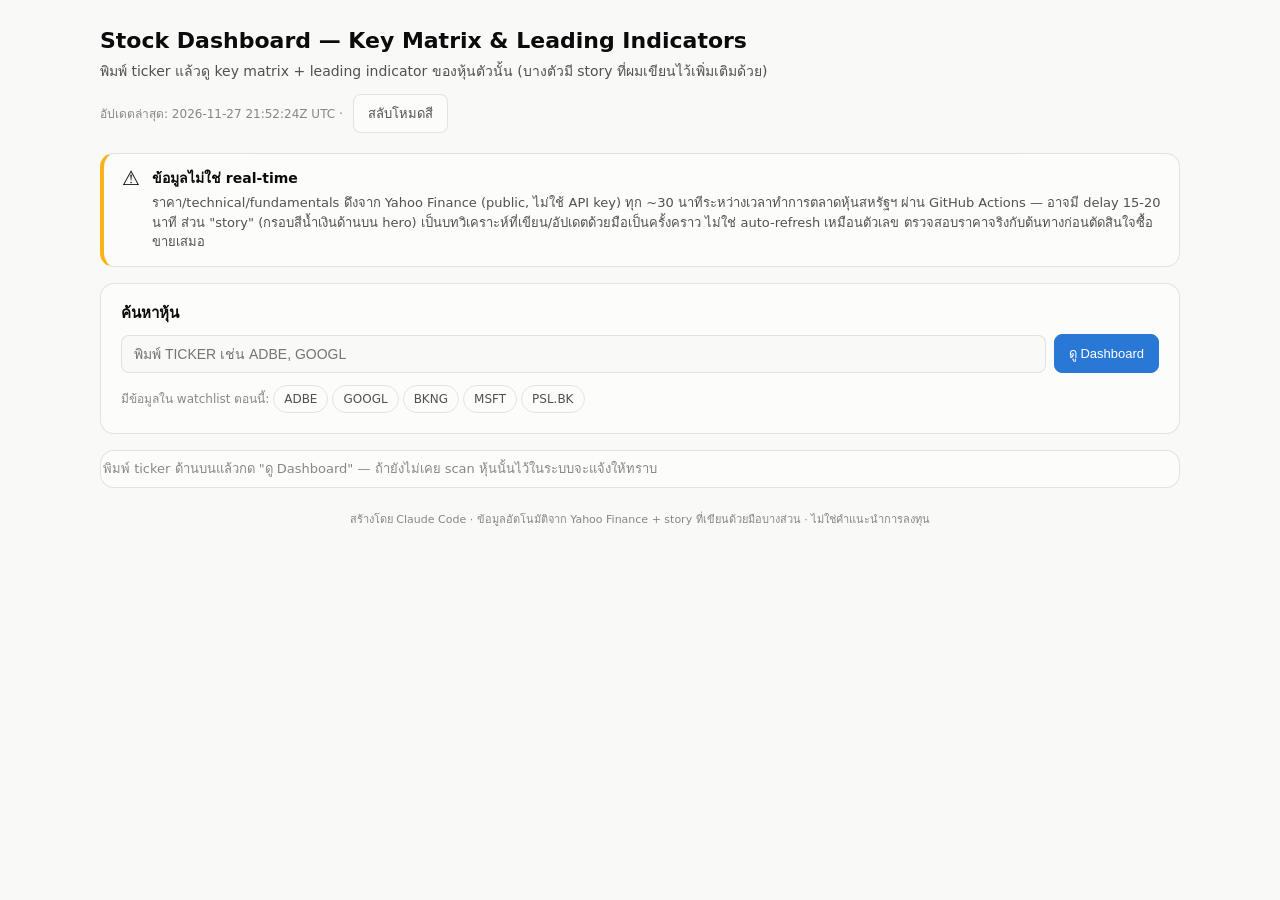
<file: dashboard/index.html>
<!doctype html>
<html lang="th">
<head>
<meta charset="utf-8">
<meta name="robots" content="noindex, nofollow">
<title>Stock Dashboard — Key Matrix &amp; Leading Indicators</title>
<meta name="viewport" content="width=device-width, initial-scale=1">
<style>
  /* ===== ดึงจาก scripts/dr_scan/page_template.html เพื่อให้หน้าตาตรงกับระบบเดิม ===== */
  :root{
    --surface-1:#fcfcfb; --page:#f9f9f7;
    --text-primary:#0b0b0b; --text-secondary:#52514e; --text-muted:#898781;
    --grid:#e1e0d9; --axis:#c3c2b7; --border:rgba(11,11,11,0.10);
    --series-1:#2a78d6; --series-2:#c9972c; --series-3:#a09d94;
    --good:#0ca30c; --warning:#fab219; --serious:#ec835a; --critical:#d03b3b;
    --card-radius:14px;
  }
  @media (prefers-color-scheme: dark){
    :root{
      --surface-1:#1a1a19; --page:#0d0d0d;
      --text-primary:#ffffff; --text-secondary:#c3c2b7; --text-muted:#898781;
      --grid:#2c2c2a; --axis:#383835; --border:rgba(255,255,255,0.10);
      --series-1:#3987e5; --series-2:#d9ab45; --series-3:#6f6d66;
    }
  }
  :root[data-theme="dark"]{
    --surface-1:#1a1a19; --page:#0d0d0d;
    --text-primary:#ffffff; --text-secondary:#c3c2b7; --text-muted:#898781;
    --grid:#2c2c2a; --axis:#383835; --border:rgba(255,255,255,0.10);
    --series-1:#3987e5; --series-2:#d9ab45; --series-3:#6f6d66;
  }
  :root[data-theme="light"]{
    --surface-1:#fcfcfb; --page:#f9f9f7;
    --text-primary:#0b0b0b; --text-secondary:#52514e; --text-muted:#898781;
    --grid:#e1e0d9; --axis:#c3c2b7; --border:rgba(11,11,11,0.10);
    --series-1:#2a78d6; --series-2:#c9972c; --series-3:#a09d94;
  }
  *{box-sizing:border-box;}
  body{margin:0;background:var(--page);color:var(--text-primary);font-family:system-ui,-apple-system,"Segoe UI",sans-serif;padding:24px;line-height:1.5;overflow-x:hidden;}
  .wrap{max-width:1080px;margin:0 auto;}
  header.page{margin-bottom:20px;}
  h1{font-size:22px;margin:0 0 4px;}
  .subtitle{color:var(--text-secondary);font-size:14px;margin:0 0 2px;}
  .meta{color:var(--text-muted);font-size:12px;}
  .card{background:var(--surface-1);border:1px solid var(--border);border-radius:var(--card-radius);padding:18px 20px;margin-bottom:16px;}
  .alert{background:var(--surface-1);border:1px solid var(--border);border-left:4px solid var(--warning);border-radius:var(--card-radius);padding:14px 18px;margin-bottom:16px;display:flex;gap:12px;align-items:flex-start;}
  .alert .icon{font-size:20px;line-height:1;}
  .alert .title{font-weight:600;font-size:14px;margin-bottom:4px;}
  .alert .body{font-size:13px;color:var(--text-secondary);}
  .btn{background:var(--surface-1);border:1px solid var(--border);color:var(--text-secondary);font-size:13px;padding:8px 14px;border-radius:8px;cursor:pointer;display:inline-block;text-decoration:none;}
  .btn:hover{color:var(--text-primary);}
  .btn.primary{background:var(--series-1);color:#fff;border-color:var(--series-1);}
  input[type=text]{background:var(--page);border:1px solid var(--border);border-radius:8px;color:var(--text-primary);padding:10px 12px;font-size:14px;}
  .search-row{display:flex;gap:8px;flex-wrap:wrap;align-items:center;}
  .search-row input[type=text]{flex:1;min-width:220px;text-transform:uppercase;}
  .section-title{font-size:15px;font-weight:600;margin:0 0 10px;}
  .stop-box{border:1px solid var(--border);border-left:4px solid var(--warning);border-radius:var(--card-radius);padding:14px 18px;background:var(--surface-1);}
  .stop-box .title{font-weight:600;font-size:13px;margin-bottom:6px;}
  .stop-box ul{margin:6px 0 0;padding-left:18px;font-size:12px;color:var(--text-secondary);}
  .badge{display:inline-block;font-size:11px;padding:2px 8px;border-radius:20px;font-weight:600;}
  .badge.good{background:rgba(12,163,12,0.15);color:var(--good);}
  .badge.warn{background:rgba(250,178,25,0.15);color:#a06d00;}
  @media (prefers-color-scheme: dark){ .badge.warn{color:var(--warning);} }
  .badge.serious{background:rgba(236,131,90,0.15);color:var(--serious);}
  .badge.critical{background:rgba(211,66,66,0.15);color:var(--critical);}
  .badge.open{background:rgba(42,120,214,0.15);color:var(--series-1);}
  .chip{display:inline-block;font-size:12px;padding:4px 10px;border-radius:20px;border:1px solid var(--border);color:var(--text-secondary);cursor:pointer;margin:2px 4px 2px 0;}
  .chip:hover{color:var(--text-primary);border-color:var(--series-1);}
  footer{font-size:11px;color:var(--text-muted);margin-top:24px;text-align:center;}

  .price-row{display:flex;align-items:baseline;gap:14px;flex-wrap:wrap;margin:10px 0 4px;}
  .price{font-size:36px;font-weight:700;font-variant-numeric:tabular-nums;}
  .delta{font-size:15px;font-weight:600;}
  .delta.up{color:var(--good);}
  .delta.down{color:var(--critical);}
  .subrange{color:var(--text-muted);font-size:12.5px;}

  .narrative{font-size:13.5px;color:var(--text-secondary);line-height:1.6;}
  .no-narrative{font-size:12.5px;color:var(--text-muted);font-style:italic;}

  .hero{border:1.5px solid var(--series-1);}
  .hero-top{display:flex;flex-wrap:wrap;align-items:center;justify-content:space-between;gap:8px;margin-bottom:10px;}
  .hero-title{font-size:15px;font-weight:700;}
  .hero-question{font-size:13.5px;color:var(--text-secondary);line-height:1.55;margin-bottom:14px;}
  .hero-grid{display:grid;grid-template-columns:repeat(auto-fit,minmax(200px,1fr));gap:12px;}
  .hero-item-label{font-size:11px;color:var(--text-muted);font-weight:600;text-transform:uppercase;letter-spacing:.03em;margin-bottom:3px;}
  .hero-item-value{font-size:15px;font-weight:700;line-height:1.3;}
  .hero-item-note{font-size:12px;color:var(--text-secondary);margin-top:2px;line-height:1.4;}

  .grid{display:grid;grid-template-columns:repeat(auto-fit,minmax(220px,1fr));gap:12px;}
  .tile{background:var(--page);border:1px solid var(--border);border-radius:10px;padding:12px 14px;}
  .tile-top{display:flex;justify-content:space-between;align-items:flex-start;gap:8px;margin-bottom:6px;}
  .tile-label{font-size:12px;color:var(--text-secondary);font-weight:600;line-height:1.3;}
  .tile-value{font-size:19px;font-weight:700;margin:2px 0 4px;font-variant-numeric:tabular-nums;}
  .tile-note{font-size:11.5px;color:var(--text-muted);line-height:1.4;}
  .cat-desc{font-size:12.5px;color:var(--text-secondary);margin:-4px 0 12px;}

  #results{display:none;}
  #results.show{display:block;}
  #empty-state{color:var(--text-muted);font-size:13px;padding:8px 2px;}

  @media (max-width:640px){
    body{padding:10px;}
    .card{padding:12px 14px;}
    h1{font-size:18px;}
    .price{font-size:28px;}
  }
</style>
</head>
<body>
<div class="wrap">

  <header class="page">
    <h1>Stock Dashboard — Key Matrix &amp; Leading Indicators</h1>
    <p class="subtitle">พิมพ์ ticker แล้วดู key matrix + leading indicator ของหุ้นตัวนั้น (บางตัวมี story ที่ผมเขียนไว้เพิ่มเติมด้วย)</p>
    <p class="meta">อัปเดตล่าสุด: <span id="scan-time"></span> · <button class="btn" id="toggle-theme" style="margin-left:6px;">สลับโหมดสี</button></p>
  </header>

  <div class="alert">
    <div class="icon">⚠️</div>
    <div>
      <div class="title">ข้อมูลไม่ใช่ real-time</div>
      <div class="body">ราคา/technical/fundamentals ดึงจาก Yahoo Finance (public, ไม่ใช้ API key) ทุก ~30 นาทีระหว่างเวลาทำการตลาดหุ้นสหรัฐฯ ผ่าน GitHub Actions — อาจมี delay 15-20 นาที ส่วน "story" (กรอบสีน้ำเงินด้านบน hero) เป็นบทวิเคราะห์ที่เขียน/อัปเดตด้วยมือเป็นครั้งคราว ไม่ใช่ auto-refresh เหมือนตัวเลข ตรวจสอบราคาจริงกับต้นทางก่อนตัดสินใจซื้อขายเสมอ</div>
    </div>
  </div>

  <div class="card">
    <p class="section-title">ค้นหาหุ้น</p>
    <div class="search-row">
      <input type="text" id="ticker-input" placeholder="พิมพ์ ticker เช่น ADBE, GOOGL" list="ticker-suggestions">
      <datalist id="ticker-suggestions"></datalist>
      <button class="btn primary" id="go-btn">ดู Dashboard</button>
    </div>
    <p style="margin:10px 0 0;font-size:12px;color:var(--text-muted);">มีข้อมูลใน watchlist ตอนนี้: <span id="chip-list"></span></p>
  </div>

  <div id="empty-state" class="card">พิมพ์ ticker ด้านบนแล้วกด "ดู Dashboard" — ถ้ายังไม่เคย scan หุ้นนั้นไว้ในระบบจะแจ้งให้ทราบ</div>

  <div id="results"></div>

  <footer>สร้างโดย Claude Code · ข้อมูลอัตโนมัติจาก Yahoo Finance + story ที่เขียนด้วยมือบางส่วน · ไม่ใช่คำแนะนำการลงทุน</footer>
</div>

<script>
(function(){
  "use strict";
  var DATA = {"ADBE": {"company": "Adobe Inc.", "exchange": "US", "price": "$234.79", "delta": "+0.84%", "deltaDir": "up", "range": "52-wk range $190.12 – $362.71", "sections": [{"title": "Growth &amp; Retention", "desc": "ตัวเลขที่บอกล่วงหน้าว่ารายได้อนาคตจะโตหรือชะลอ", "tiles": [{"label": "Ending ARR (Q2 FY26)", "value": "$27.1B", "note": "+12.5% YoY", "badge": "good"}, {"label": "Enterprise >$10M ARR", "value": ">20% YoY", "note": "โมเมนตัม enterprise แข็งแรง", "badge": "good"}, {"label": "2H FY26 organic ARR", "value": "ปรับลด ~$480M", "note": "เลื่อนขึ้นราคา + freemium shift", "badge": "warn"}]}, {"title": "AI Narrative", "desc": "ตัวขับเคลื่อนราคาหุ้นหลักปีนี้", "tiles": [{"label": "AI-first ARR", "value": ">$500M", "note": "โต 3 เท่า YoY", "badge": "good"}, {"label": "การแข่งขัน AI-native", "value": "แรงกดดันสูง", "note": "Canva/Figma/Midjourney/OpenAI", "badge": "critical"}]}, {"title": "Fundamentals (auto)", "desc": "คำนวณอัตโนมัติจาก Yahoo Finance ทุกรอบ scan", "tiles": [{"label": "Revenue Growth (YoY)", "value": "+12.9%", "note": "จาก Yahoo Finance quoteSummary", "badge": "good"}, {"label": "Gross Margin", "value": "89.3%", "note": "", "badge": "good"}, {"label": "Return on Equity", "value": "61.9%", "note": "", "badge": "good"}, {"label": "FCF Yield", "value": "10.1%", "note": "FCF / Enterprise Value", "badge": "good"}]}, {"title": "Valuation (auto)", "desc": "เกณฑ์ badge เป็น heuristic คร่าวๆ ไม่ใช่คำตัดสินว่าแพง/ถูก", "tiles": [{"label": "Trailing P/E", "value": "13.1x", "note": "", "badge": "good"}, {"label": "Forward P/E", "value": "8.6x", "note": "ประมาณการกำไรปีหน้า", "badge": "good"}, {"label": "PEG Ratio", "value": "1.53", "note": "PE เทียบกับอัตราการเติบโต — <1 มักถูกกว่าที่โต", "badge": "warn"}, {"label": "Price/Sales", "value": "3.5x", "note": "", "badge": "warn"}]}], "technical": [{"label": "50D vs 200D MA", "value": "Death cross", "note": "50D $241.68 < 200D $245.70", "badge": "critical"}, {"label": "RSI (14D)", "value": "47.2", "note": "Neutral", "badge": "good"}, {"label": "Position in 52-wk range", "value": "-35.3% จากจุดสูงสุด", "note": "+23.5% เหนือจุดต่ำสุด 52 สัปดาห์", "badge": "warn"}], "sentiment": [{"label": "Consensus rating", "value": "Hold", "note": "33 analysts", "badge": "warn"}, {"label": "Avg. price target", "value": "$266.91", "note": "ช่วง $140–$373 · +13.7% จากราคาปัจจุบัน", "badge": "good"}], "signal_summary": {"good": 11, "warn": 5, "serious": 0, "critical": 2}, "news": [{"title": "Amazon Stocks Climb 2.96% as Thanksgiving Online Spending Hits $7.1 Billion", "publisher": "GuruFocus.com", "link": "https://finance.yahoo.com/markets/stocks/articles/amazon-stocks-climb-2-96-190908869.html", "published_at": "2026-11-27"}, {"title": "Why Is Adobe (ADBE) Forecasting $47.5 Billion In Cyber Week Sales?", "publisher": "Simply Wall St.", "link": "https://finance.yahoo.com/technology/ai/articles/why-adobe-adbe-forecasting-47-181250702.html", "published_at": "2026-11-27"}, {"title": "Adobe’s 33% 2026 Slide is Worth Buying Says Wall Street Analyst Predicting 60% Gains After Recent Re-Rating", "publisher": "24/7 Wall St.", "link": "https://finance.yahoo.com/markets/stocks/articles/adobe-33-2026-slide-worth-174546119.html", "published_at": "2026-11-27"}, {"title": "ADBE Stock On Track For 4-Day Rally: Adobe Reports Surge In AI Traffic, $7.1B Thanksgiving Sales", "publisher": "Stocktwits", "link": "https://finance.yahoo.com/technology/ai/articles/adbe-stock-track-4-day-173901382.html", "published_at": "2026-11-27"}, {"title": "Adobe (ADBE) Stock Looks Like A Bargain On Earnings", "publisher": "Simply Wall St.", "link": "https://finance.yahoo.com/markets/stocks/articles/adobe-adbe-stock-looks-bargain-171331328.html", "published_at": "2026-11-27"}], "scanned_at": "2026-11-27T21:52:07Z", "stale": false, "narrative": "Adobe กำลังอยู่ในจุดเปลี่ยนกลยุทธ์ครั้งใหญ่: ยอมลดเป้า ARR ครึ่งปีหลังลงเพื่อทุ่มไปกับ freemium (แจกฟรี Acrobat/Express ให้ฐานผู้ใช้ใหญ่ขึ้นก่อน แล้วค่อยแปลงเป็นลูกค้าจ่ายเงินทีหลัง) ตลาดยังไม่มั่นใจว่าแผนนี้จะได้ผลทันเวลา ก่อนที่คู่แข่ง AI-native อย่าง Canva/Figma/Midjourney จะแย่งส่วนแบ่งตลาด Creative Cloud ไปมากกว่านี้ — หุ้นเลยร่วงแรงกว่าที่ปัจจัยพื้นฐานบ่งชี้", "hero": {"title": "🎯 ARR Acceleration Watch — Q3 FY26", "question": "หลัง Adobe ลด 2H FY26 ARR guidance เพื่อทุ่มกลยุทธ์ freemium จะเร่ง ARR กลับมาตามเป้าได้หรือไม่ — ยังไม่มีคำตอบจนกว่าจะถึง earnings call ถัดไป", "items": [{"label": "FY26 Total ARR Growth Guide", "value": "10.2% YoY", "note": "รวม Semrush แล้ว"}, {"label": "Freemium MAU", "value": ">850M / ~90M", "note": "Acrobat+Express / Creative freemium"}, {"label": "Q3 FY26 Guidance", "value": "Rev $6.67–6.72B", "note": "สูงกว่า consensus เดิม"}, {"label": "ตัวกระตุ้นข่าวถัดไป", "value": "Q3 FY26 earnings", "note": "~ก.ย. 2026"}]}, "narrative_as_of": "2026-07-26", "narrative_sources": "Adobe Q2 FY2026 earnings release/call (manual research, ไม่ auto-refresh)"}, "GOOGL": {"company": "Alphabet Inc.", "exchange": "US", "price": "$274.96", "delta": "+0.68%", "deltaDir": "up", "range": "52-wk range $262.73 – $408.61", "sections": [{"title": "Segment Growth", "desc": "ธุรกิจแบบ diversified — ต้องดูแยกส่วน", "tiles": [{"label": "Total Revenue", "value": "$119.8B", "note": "+24% YoY", "badge": "good"}, {"label": "Search & Other Ads", "value": "+17% YoY", "note": "ชะลอตัวครั้งแรกใน 6 ไตรมาส", "badge": "warn"}, {"label": "Google Cloud", "value": "+82% YoY", "note": "Op. income $2.83B → $8.81B YoY", "badge": "good"}, {"label": "Cloud Backlog", "value": "$514B", "note": "+>$50B QoQ", "badge": "good"}]}, {"title": "AI Capex &amp; Monetization", "desc": "เงินลงทุน AI จะคุ้มค่าหรือกัดกินกำไรระยะสั้น", "tiles": [{"label": "FY2026 Capex", "value": "$195–205B", "note": "สูงกว่าคาด (~$186B)", "badge": "serious"}, {"label": "AI Overviews/Mode adoption", "value": "กำลังเปลี่ยนผ่าน", "note": "ยังไม่ชัดว่ากระทบ monetization แค่ไหน", "badge": "warn"}]}, {"title": "Fundamentals (auto)", "desc": "คำนวณอัตโนมัติจาก Yahoo Finance ทุกรอบ scan", "tiles": [{"label": "Revenue Growth (YoY)", "value": "+24.7%", "note": "จาก Yahoo Finance quoteSummary", "badge": "good"}, {"label": "Gross Margin", "value": "60.9%", "note": "", "badge": "good"}, {"label": "Return on Equity", "value": "44.3%", "note": "", "badge": "good"}, {"label": "FCF Yield", "value": "-0.0%", "note": "FCF / Enterprise Value", "badge": "warn"}]}, {"title": "Valuation (auto)", "desc": "เกณฑ์ badge เป็น heuristic คร่าวๆ ไม่ใช่คำตัดสินว่าแพง/ถูก", "tiles": [{"label": "Trailing P/E", "value": "14.4x", "note": "", "badge": "good"}, {"label": "Forward P/E", "value": "18.0x", "note": "ประมาณการกำไรปีหน้า", "badge": "good"}, {"label": "PEG Ratio", "value": "0.49", "note": "PE เทียบกับอัตราการเติบโต — <1 มักถูกกว่าที่โต", "badge": "good"}, {"label": "Price/Sales", "value": "7.2x", "note": "", "badge": "warn"}]}], "technical": [{"label": "50D vs 200D MA", "value": "Death cross", "note": "50D $316.79 < 200D $336.14", "badge": "critical"}, {"label": "RSI (14D)", "value": "38.3", "note": "Neutral", "badge": "good"}, {"label": "Position in 52-wk range", "value": "-32.7% จากจุดสูงสุด", "note": "+4.7% เหนือจุดต่ำสุด 52 สัปดาห์", "badge": "good"}], "sentiment": [{"label": "Consensus rating", "value": "Strong Buy", "note": "54 analysts", "badge": "good"}, {"label": "Avg. price target", "value": "$395.11", "note": "ช่วง $300–$500 · +43.7% จากราคาปัจจุบัน", "badge": "good"}], "signal_summary": {"good": 13, "warn": 4, "serious": 1, "critical": 1}, "news": [{"title": "Alphabet Down Nearly 20%: What Would Its CEO Say?", "publisher": "Trefis", "link": "https://finance.yahoo.com/markets/stocks/articles/alphabet-down-nearly-20-ceo-202513514.html", "published_at": "2026-11-27"}, {"title": "Alphabet Stocks Move Lower as Record Credit Spreads Shadow AI Spending", "publisher": "GuruFocus.com", "link": "https://finance.yahoo.com/markets/stocks/articles/alphabet-stocks-move-lower-record-191839414.html", "published_at": "2026-11-27"}], "scanned_at": "2026-11-27T21:52:07Z", "stale": false, "narrative": "Alphabet กำลังพนันครั้งใหญ่กับ AI: ทุ่มงบ capex ปีนี้สูงถึง $195-205B สร้างศูนย์ข้อมูล ขณะที่ Search ซึ่งเป็นเครื่องทำเงินหลักเพิ่งเริ่มชะลอตัวเป็นครั้งแรกในรอบปีครึ่ง จากการที่ผู้ใช้เปลี่ยนพฤติกรรมไปใช้ AI Overviews/AI Mode และแชทบอทคู่แข่งมากขึ้น แต่ Google Cloud กำลังโตแรงสวนทาง (backlog แตะ 5 แสนล้านดอลลาร์) คำถามคือฝั่ง Cloud จะโตทันชดเชยฝั่ง Search และพิสูจน์ว่าเงินก้อนมหาศาลที่ทุ่มลงทุนคุ้มค่าจริงหรือไม่", "hero": {"title": "🎯 AI Capex Bet: Search Deceleration vs. Cloud Acceleration", "question": "Cloud ที่กำลังเร่งตัวแรงจะโตเร็วพอมาชดเชย Search ที่เริ่มชะลอ และพิสูจน์ผลตอบแทนจาก capex ก้อนใหญ่นี้ได้ทันเวลาก่อนตลาดหมดความอดทนหรือไม่", "items": [{"label": "Search & Other Ads (Q2 FY26)", "value": "$63.3B · +17% YoY", "note": "ชะลอตัวครั้งแรกในรอบ 6 ไตรมาส"}, {"label": "Google Cloud (Q2 FY26)", "value": "$24.77B · +82% YoY", "note": "Backlog $514B (+$50B QoQ)"}, {"label": "FY2026 Capex Guidance", "value": "$195–205B", "note": "สูงกว่าที่นักวิเคราะห์คาด"}, {"label": "ตัวกระตุ้นข่าวถัดไป", "value": "Q3 FY26 earnings", "note": "จับตา Search growth"}]}, "narrative_as_of": "2026-07-26", "narrative_sources": "Alphabet Q2 FY2026 earnings release, Futurum Group, CNBC, Seeking Alpha (manual research, ไม่ auto-refresh)"}, "BKNG": {"company": "Booking Holdings Inc.", "exchange": "US", "price": "$150.39", "delta": "+0.60%", "deltaDir": "up", "range": "52-wk range $143.55 – $220.81", "sections": [{"title": "Growth &amp; Marketplace Health", "desc": "ตัวเลขที่บอกล่วงหน้าว่าธุรกิจ OTA core ยังแข็งแรงหรือชะลอ", "tiles": [{"label": "Gross Bookings Growth (Q1)", "value": "+15% YoY", "note": "+8% constant currency", "badge": "good"}, {"label": "Revenue Growth (Q1)", "value": "+16% YoY", "note": "+10% constant currency", "badge": "good"}, {"label": "FY26 Gross Bookings Guide", "value": "High-single / low-double digit %", "note": "Adjusted EBITDA คาดโตเร็วกว่ารายได้", "badge": "warn"}]}, {"title": "AI Disintermediation Risk", "desc": "ความเสี่ยงที่ AI agent จะตัด OTA ออกจากตรงกลางการจอง", "tiles": [{"label": "AI agent threat level", "value": "ยังไม่ชัดเจน", "note": "OpenAI ถอยจาก direct checkout แต่ความเสี่ยงระยะยาวยังอยู่", "badge": "warn"}, {"label": "Booking's counter-strategy", "value": "Connected trip + Genius ecosystem", "note": "พยายามผูกผู้ใช้ไว้ในระบบตัวเอง ผ่าน partnership กับ OpenAI/Anthropic/Google/Amazon", "badge": "warn"}]}, {"title": "Fundamentals (auto)", "desc": "คำนวณอัตโนมัติจาก Yahoo Finance ทุกรอบ scan", "tiles": [{"label": "Revenue Growth (YoY)", "value": "-1.3%", "note": "จาก Yahoo Finance quoteSummary", "badge": "critical"}, {"label": "Gross Margin", "value": "87.2%", "note": "", "badge": "good"}, {"label": "FCF Yield", "value": "6.5%", "note": "FCF / Enterprise Value", "badge": "good"}]}, {"title": "Valuation (auto)", "desc": "เกณฑ์ badge เป็น heuristic คร่าวๆ ไม่ใช่คำตัดสินว่าแพง/ถูก", "tiles": [{"label": "Trailing P/E", "value": "16.3x", "note": "", "badge": "good"}, {"label": "Forward P/E", "value": "12.3x", "note": "ประมาณการกำไรปีหน้า", "badge": "good"}, {"label": "PEG Ratio", "value": "0.17", "note": "PE เทียบกับอัตราการเติบโต — <1 มักถูกกว่าที่โต", "badge": "good"}, {"label": "Price/Sales", "value": "4.0x", "note": "", "badge": "warn"}]}], "technical": [{"label": "50D vs 200D MA", "value": "Death cross", "note": "50D $157.97 < 200D $173.18", "badge": "critical"}, {"label": "RSI (14D)", "value": "43.3", "note": "Neutral", "badge": "good"}, {"label": "Position in 52-wk range", "value": "-31.9% จากจุดสูงสุด", "note": "+4.8% เหนือจุดต่ำสุด 52 สัปดาห์", "badge": "good"}], "sentiment": [{"label": "Consensus rating", "value": "Buy", "note": "34 analysts", "badge": "good"}, {"label": "Avg. price target", "value": "$215.06", "note": "ช่วง $150–$267 · +43.0% จากราคาปัจจุบัน", "badge": "good"}], "signal_summary": {"good": 11, "warn": 4, "serious": 0, "critical": 2}, "news": [{"title": "Can Booking Holdings Stock Hit $210?", "publisher": "Trefis", "link": "https://finance.yahoo.com/markets/stocks/articles/booking-holdings-stock-hit-210-124735888.html", "published_at": "2026-11-27"}, {"title": "Four in five developers in Southeast Asia and India now work under AI usage limits, Agoda report finds", "publisher": "PR Newswire", "link": "https://finance.yahoo.com/technology/ai/articles/four-five-developers-southeast-asia-030000855.html", "published_at": "2026-11-27"}, {"title": "Encore Season: Agoda Sees Searches for Jakarta Stays More Than Triple as the BTS World Tour 'Arirang' Heads to Southeast Asia", "publisher": "PR Newswire", "link": "https://finance.yahoo.com/media-advertising/articles/encore-season-agoda-sees-searches-020000646.html", "published_at": "2026-11-27"}, {"title": "What Are Wall Street Analysts' Target Price for Booking Holdings Stock?", "publisher": "Barchart", "link": "https://finance.yahoo.com/markets/stocks/articles/wall-street-analysts-target-price-143410092.html", "published_at": "2026-11-26"}, {"title": "Agoda's Eco Deals Reaches US$1.5 Million Donation Target Ahead of Schedule, Raises US$4.39 Million for Conservation Across Asia", "publisher": "PR Newswire", "link": "https://finance.yahoo.com/small-business/articles/agodas-eco-deals-reaches-us-010000560.html", "published_at": "2026-11-26"}], "scanned_at": "2026-11-27T21:52:07Z", "stale": false, "narrative": "Booking Holdings (เจ้าของ Booking.com, Priceline, Agoda, Kayak) ร่วงลงมาแล้วราว 15% ตั้งแต่ต้นปี ส่วนใหญ่จากความกลัวว่า AI agent (เช่น ChatGPT, Gemini) จะกลายเป็น \"ประตูหน้า\" ในการจองทริปแทน OTA ทำให้ Booking กลายเป็นแค่ผู้ให้บริการหลังบ้านที่ถูกบีบมาร์จิ้น ข่าวดีคือเดือนมีนาคม 2026 OpenAI ประกาศถอยจากการให้ ChatGPT เช็คเอาต์ตรงเพราะผู้ใช้ค้นข้อมูลในแชทแต่ไปจ่ายเงินที่แอปอื่น ทำให้หุ้นกลุ่ม OTA เด้งแรง (BKNG +8% วันเดียว) คำถามคือความกลัวเรื่อง AI disintermediation นี้ถูกราคาไปมากพอหรือยัง และไตรมาสหน้าการเติบโตจะฟื้นจากที่ guide ไว้ต่ำแค่ไหน", "hero": {"title": "🎯 AI Disintermediation Fear vs. Growth Deceleration — Q2 FY26", "question": "หุ้นร่วง 15% YTD หลักๆ จาก AI agent disruption fear (แม้ OpenAI จะถอยจาก direct checkout แล้ว) ขณะเดียวกัน guidance ไตรมาส 2 เองก็ชะลอจาก room nights +5.9% เหลือ guide แค่ +2-4% (ส่วนหนึ่งจากผลกระทบความขัดแย้งตะวันออกกลาง) ต้องแยกให้ออกว่าราคาที่ร่วงมาสะท้อนความกลัวเกินจริงหรือสะท้อนการชะลอตัวจริงกันแน่", "items": [{"label": "Q1 FY26 Room Nights", "value": "338M · +5.9% YoY", "note": "Gross bookings +15% YoY"}, {"label": "Q2 FY26 Guidance", "value": "Room nights +2-4%", "note": "ชะลอจาก Q1 ส่วนหนึ่งจาก Middle East conflict"}, {"label": "OpenAI checkout retreat", "value": "มี.ค. 2026", "note": "BKNG +8% วันเดียวหลังข่าว — คลายกังวล AI disintermediation ชั่วคราว"}, {"label": "ตัวกระตุ้นข่าวถัดไป", "value": "Q2 FY26 earnings", "note": "4 ส.ค. 2026 — consensus EPS $2.50, revenue $7.33B"}]}, "narrative_as_of": "2026-07-26", "narrative_sources": "Booking Holdings Q1 FY2026 earnings release, PhocusWire, Skift, Seeking Alpha (manual research, ไม่ auto-refresh)"}, "MSFT": {"company": "Microsoft Corporation", "exchange": "US", "price": "$492.85", "delta": "+0.60%", "deltaDir": "up", "range": "52-wk range $349.20 – $559.15", "sections": [{"title": "Fundamentals (auto)", "desc": "คำนวณอัตโนมัติจาก Yahoo Finance ทุกรอบ scan", "tiles": [{"label": "Revenue Growth (YoY)", "value": "+18.8%", "note": "จาก Yahoo Finance quoteSummary", "badge": "good"}, {"label": "Gross Margin", "value": "67.7%", "note": "", "badge": "good"}, {"label": "Return on Equity", "value": "34.2%", "note": "", "badge": "good"}, {"label": "FCF Yield", "value": "0.1%", "note": "FCF / Enterprise Value", "badge": "good"}]}, {"title": "Valuation (auto)", "desc": "เกณฑ์ badge เป็น heuristic คร่าวๆ ไม่ใช่คำตัดสินว่าแพง/ถูก", "tiles": [{"label": "Trailing P/E", "value": "25.7x", "note": "", "badge": "good"}, {"label": "Forward P/E", "value": "20.4x", "note": "ประมาณการกำไรปีหน้า", "badge": "good"}, {"label": "PEG Ratio", "value": "1.56", "note": "PE เทียบกับอัตราการเติบโต — <1 มักถูกกว่าที่โต", "badge": "warn"}, {"label": "Price/Sales", "value": "10.6x", "note": "", "badge": "warn"}]}], "technical": [{"label": "50D vs 200D MA", "value": "Golden trend", "note": "50D $519.45 > 200D $445.33", "badge": "good"}, {"label": "RSI (14D)", "value": "40.4", "note": "Neutral", "badge": "good"}, {"label": "Position in 52-wk range", "value": "-11.9% จากจุดสูงสุด", "note": "+41.1% เหนือจุดต่ำสุด 52 สัปดาห์", "badge": "warn"}], "sentiment": [{"label": "Consensus rating", "value": "Strong Buy", "note": "54 analysts", "badge": "good"}, {"label": "Avg. price target", "value": "$637.36", "note": "ช่วง $440–$870 · +29.3% จากราคาปัจจุบัน", "badge": "good"}], "signal_summary": {"good": 10, "warn": 3, "serious": 0, "critical": 0}, "news": [{"title": "Microsoft Stocks Rise 0.26% as Code Red Targets One-Hour Outage Recovery", "publisher": "GuruFocus.com", "link": "https://finance.yahoo.com/markets/stocks/articles/microsoft-stocks-rise-0-26-182320294.html", "published_at": "2026-11-27"}, {"title": "Did Billionaire Bill Ackman Lose Confidence in Microsoft? The Answer Might Surprise You", "publisher": "Motley Fool", "link": "https://finance.yahoo.com/markets/stocks/articles/did-billionaire-bill-ackman-lose-172002965.html", "published_at": "2026-11-27"}], "scanned_at": "2026-11-27T21:52:07Z", "stale": false}, "PSL.BK": {"company": "Precious Shipping Public Company Limited", "exchange": "SET", "price": "฿8.48", "delta": "+2.66%", "deltaDir": "up", "range": "52-wk range ฿5.70 – ฿11.40", "sections": [{"title": "Fundamentals (auto)", "desc": "คำนวณอัตโนมัติจาก Yahoo Finance ทุกรอบ scan", "tiles": [{"label": "Revenue Growth (YoY)", "value": "+49.6%", "note": "จาก Yahoo Finance quoteSummary", "badge": "good"}, {"label": "Gross Margin", "value": "66.7%", "note": "", "badge": "good"}, {"label": "Return on Equity", "value": "10.6%", "note": "", "badge": "good"}, {"label": "FCF Yield", "value": "-21.9%", "note": "FCF / Enterprise Value", "badge": "warn"}]}, {"title": "Valuation (auto)", "desc": "เกณฑ์ badge เป็น heuristic คร่าวๆ ไม่ใช่คำตัดสินว่าแพง/ถูก", "tiles": [{"label": "Trailing P/E", "value": "7.5x", "note": "", "badge": "good"}, {"label": "Forward P/E", "value": "21.4x", "note": "ประมาณการกำไรปีหน้า", "badge": "good"}, {"label": "PEG Ratio", "value": "8.61", "note": "PE เทียบกับอัตราการเติบโต — <1 มักถูกกว่าที่โต", "badge": "critical"}, {"label": "Price/Sales", "value": "1.8x", "note": "", "badge": "warn"}]}], "technical": [{"label": "50D vs 200D MA", "value": "Golden trend", "note": "50D ฿9.34 > 200D ฿8.16", "badge": "good"}, {"label": "RSI (14D)", "value": "42.8", "note": "Neutral", "badge": "good"}, {"label": "Position in 52-wk range", "value": "-25.6% จากจุดสูงสุด", "note": "+48.8% เหนือจุดต่ำสุด 52 สัปดาห์", "badge": "warn"}], "sentiment": [{"label": "Consensus rating", "value": "Hold", "note": "2 analysts", "badge": "warn"}, {"label": "Avg. price target", "value": "฿8.90", "note": "ช่วง ฿7–฿11 · +5.0% จากราคาปัจจุบัน", "badge": "good"}], "signal_summary": {"good": 8, "warn": 4, "serious": 0, "critical": 1}, "news": [{"title": "PSL ตั้งกิจการร่วมค้า 5 แห่ง ในประเทศสิงคโปร์ เพื่อถือครองและบริหารจัดการการ ดำเนินงานเรือ 5 ลำ", "publisher": "HOI", "link": "https://www.hooninside.com/news-feed/424569/view/", "published_at": "2026-11-27"}, {"title": "PSL ปักธงขยายธุรกิจเดินเรือ ตั้งกิจการร่วมค้า 5 แห...", "publisher": "MITIHOON", "link": "https://www.mitihoon.com/2026/11/27/700465/", "published_at": "2026-11-27"}, {"title": "PSL รายงานการจัดตั้งกิจการร่วมค้าจำนวน 5 แห่ง", "publisher": "SET", "link": "https://www.set.or.th/th/market/news-and-alert/newsdetails?id=108310901&symbol=PSL", "published_at": "2026-11-27"}, {"title": "PSL SEC News : สรุปแบบ 59 ประจำวันที่ 24 พฤศจิกายน 2569", "publisher": "SET", "link": "https://www.set.or.th/th/market/news-and-alert/newsdetails?id=108262501&symbol=PSL", "published_at": "2026-11-25"}, {"title": "วันที่ 18/11/2569 นาย วาสุเดวัน นีลากันตัน ซื้อ 530 ใบแสดงสิทธิในผลประโยชน์ที่เกิดจากหลักทรัพย์อ้างอิงไทย (NVDR)อ้างอิง หุ้นสามัญ บริษัท พรีเชียส ชิพปิ้ง จำกัด (มหาชน) บมจ.(PSL) ที่ราคา 8.39บาท", "publisher": "SEC", "link": "https://market.sec.or.th/r59/th/report?batchNo=592003912611&transId=165892_2_1&reporter=CTRL_P_0000034865&executor=TEMP_P_9000001368", "published_at": "2026-11-24"}], "scanned_at": "2026-11-27T21:52:24Z", "stale": false}};

  var latestScan = null;
  Object.keys(DATA).forEach(function(t){
    var s = DATA[t].scanned_at;
    if(s && (!latestScan || s > latestScan)) latestScan = s;
  });
  document.getElementById('scan-time').textContent = latestScan ? latestScan.replace('T',' ').split('.')[0] + ' UTC' : 'ไม่ทราบ';

  var input = document.getElementById('ticker-input');
  var goBtn = document.getElementById('go-btn');
  var resultsEl = document.getElementById('results');
  var emptyEl = document.getElementById('empty-state');
  var chipList = document.getElementById('chip-list');
  var suggestions = document.getElementById('ticker-suggestions');

  Object.keys(DATA).forEach(function(t){
    var chip = document.createElement('span');
    chip.className = 'chip';
    chip.textContent = t;
    chip.addEventListener('click', function(){ input.value = t; render(t); });
    chipList.appendChild(chip);
    var opt = document.createElement('option');
    opt.value = t;
    suggestions.appendChild(opt);
  });

  function escapeHtml(s){
    return (s||'').replace(/&/g,'&amp;').replace(/</g,'&lt;').replace(/>/g,'&gt;').replace(/"/g,'&quot;');
  }

  function badgeLabel(b){
    return {good:'GOOD', warn:'WATCH', serious:'RISK', critical:'RISK'}[b] || (b||'').toUpperCase();
  }

  function tileHtml(t){
    return '<div class="tile"><div class="tile-top"><span class="tile-label">' + escapeHtml(t.label) +
      '</span><span class="badge ' + t.badge + '">' + badgeLabel(t.badge) + '</span></div>' +
      '<div class="tile-value">' + escapeHtml(t.value) + '</div><div class="tile-note">' + escapeHtml(t.note||'') + '</div></div>';
  }

  function heroItemHtml(it){
    return '<div><div class="hero-item-label">' + escapeHtml(it.label) + '</div>' +
      '<div class="hero-item-value">' + escapeHtml(it.value) + '</div>' +
      '<div class="hero-item-note">' + escapeHtml(it.note||'') + '</div></div>';
  }

  function render(ticker){
    var d = DATA[ticker.toUpperCase()];
    if(!d){
      resultsEl.classList.remove('show');
      emptyEl.style.display = 'block';
      emptyEl.textContent = 'ยังไม่มีข้อมูลหุ้น "' + ticker.toUpperCase() + '" ในระบบ — มีให้ลองแค่ ' + Object.keys(DATA).join(', ') + ' ตอนนี้ (เพิ่ม ticker ใหม่ได้ที่ scripts/dashboard_scan/watchlist.json)';
      return;
    }
    emptyEl.style.display = 'none';
    var html = '';

    html += '<div class="card"><div class="price-row"><span class="ticker" style="font-size:22px;font-weight:700;">' + escapeHtml(ticker.toUpperCase()) + '</span>' +
      '<span style="color:var(--text-secondary);font-size:14px;">' + escapeHtml(d.company) + '</span>' +
      (d.stale ? '<span class="badge warn">STALE — scan ล่าสุดล้มเหลว แสดงข้อมูลเก่า</span>' : '') + '</div>' +
      '<div class="price-row"><span class="price">' + escapeHtml(d.price) + '</span>' +
      (d.delta ? '<span class="delta ' + d.deltaDir + '">' + (d.deltaDir==='up'?'▲':'▼') + ' ' + escapeHtml(d.delta) + '</span>' : '') +
      '<span class="subrange">' + escapeHtml(d.range||'') + '</span></div>';
    if(d.signal_summary){
      var sig = d.signal_summary;
      html += '<div style="display:flex;gap:8px;flex-wrap:wrap;margin:6px 0 10px;">' +
        (sig.good ? '<span class="badge good">✅ ' + sig.good + ' Good</span>' : '') +
        (sig.warn ? '<span class="badge warn">⚠️ ' + sig.warn + ' Watch</span>' : '') +
        ((sig.serious + sig.critical) ? '<span class="badge critical">🔴 ' + (sig.serious + sig.critical) + ' Risk</span>' : '') +
        '</div>';
    }
    if(d.narrative){
      html += '<p class="narrative">📖 <b>Story:</b> ' + escapeHtml(d.narrative) +
        (d.narrative_as_of ? ' <span style="color:var(--text-muted);font-size:11px;">(เขียนไว้ ณ ' + escapeHtml(d.narrative_as_of) + ' — ไม่ auto-refresh)</span>' : '') + '</p>';
    } else {
      html += '<p class="no-narrative">ยังไม่มี curated narrative สำหรับหุ้นนี้ — แสดงเฉพาะข้อมูลเชิงปริมาณอัตโนมัติด้านล่าง</p>';
    }
    html += '</div>';

    if(d.hero){
      html += '<div class="card hero"><div class="hero-top"><span class="hero-title">' + escapeHtml(d.hero.title) + '</span><span class="badge open">OPEN QUESTION</span></div>' +
        '<div class="hero-question">' + escapeHtml(d.hero.question) + '</div>' +
        '<div class="hero-grid">' + (d.hero.items||[]).map(heroItemHtml).join('') + '</div></div>';
    }

    (d.sections||[]).forEach(function(s){
      html += '<div class="card"><p class="section-title">' + s.title + '</p>' +
        (s.desc ? '<p class="cat-desc">' + escapeHtml(s.desc) + '</p>' : '') +
        '<div class="grid">' + (s.tiles||[]).map(tileHtml).join('') + '</div></div>';
    });

    if(d.technical && d.technical.length){
      html += '<div class="card"><p class="section-title">Technical / Market Signal</p><div class="grid">' + d.technical.map(tileHtml).join('') + '</div></div>';
    }
    if(d.sentiment && d.sentiment.length){
      html += '<div class="card"><p class="section-title">Sentiment &amp; Analyst View</p><div class="grid">' + d.sentiment.map(tileHtml).join('') + '</div></div>';
    }

    if(d.news && d.news.length){
      html += '<div class="card"><p class="section-title">Recent News</p><div style="display:flex;flex-direction:column;gap:10px;">' +
        d.news.map(function(n){
          return '<div><a href="' + escapeHtml(n.link) + '" target="_blank" rel="noopener" style="color:var(--text-primary);font-size:13.5px;font-weight:600;text-decoration:none;">' + escapeHtml(n.title) + '</a>' +
            '<div style="font-size:11.5px;color:var(--text-muted);margin-top:2px;">' + escapeHtml(n.publisher) + ' · ' + escapeHtml(n.published_at) + '</div></div>';
        }).join('') + '</div></div>';
    }

    html += '<div class="card stop-box"><div class="title">🛑 STOP — จุดตรวจสอบก่อนเชื่อ</div><ul>' +
      '<li>ราคา/technical/fundamentals ดึงอัตโนมัติจาก Yahoo Finance — อาจ delay 15-20 นาที ไม่ใช่ real-time เป๊ะ</li>' +
      (d.narrative ? '<li>Story ด้านบนเขียนด้วยมือ ณ ' + escapeHtml(d.narrative_as_of||'') + ' — ต้องขอให้อัปเดตใหม่ถ้าจะใช้ตัดสินใจปัจจุบัน (แหล่งข้อมูล: ' + escapeHtml(d.narrative_sources||'') + ')</li>' : '') +
      '<li>เนื้อหาเพื่อการติดตามข้อมูล ไม่ใช่คำแนะนำการลงทุน</li></ul></div>';

    resultsEl.innerHTML = html;
    resultsEl.classList.add('show');
  }

  goBtn.addEventListener('click', function(){ render(input.value.trim()); });
  input.addEventListener('keydown', function(e){ if(e.key === 'Enter') render(input.value.trim()); });

  var themeBtn = document.getElementById('toggle-theme');
  themeBtn.addEventListener('click', function(){
    var root = document.documentElement;
    var cur = root.getAttribute('data-theme');
    root.setAttribute('data-theme', cur === 'dark' ? 'light' : 'dark');
  });
})();
</script>
</body>
</html>
</file>
